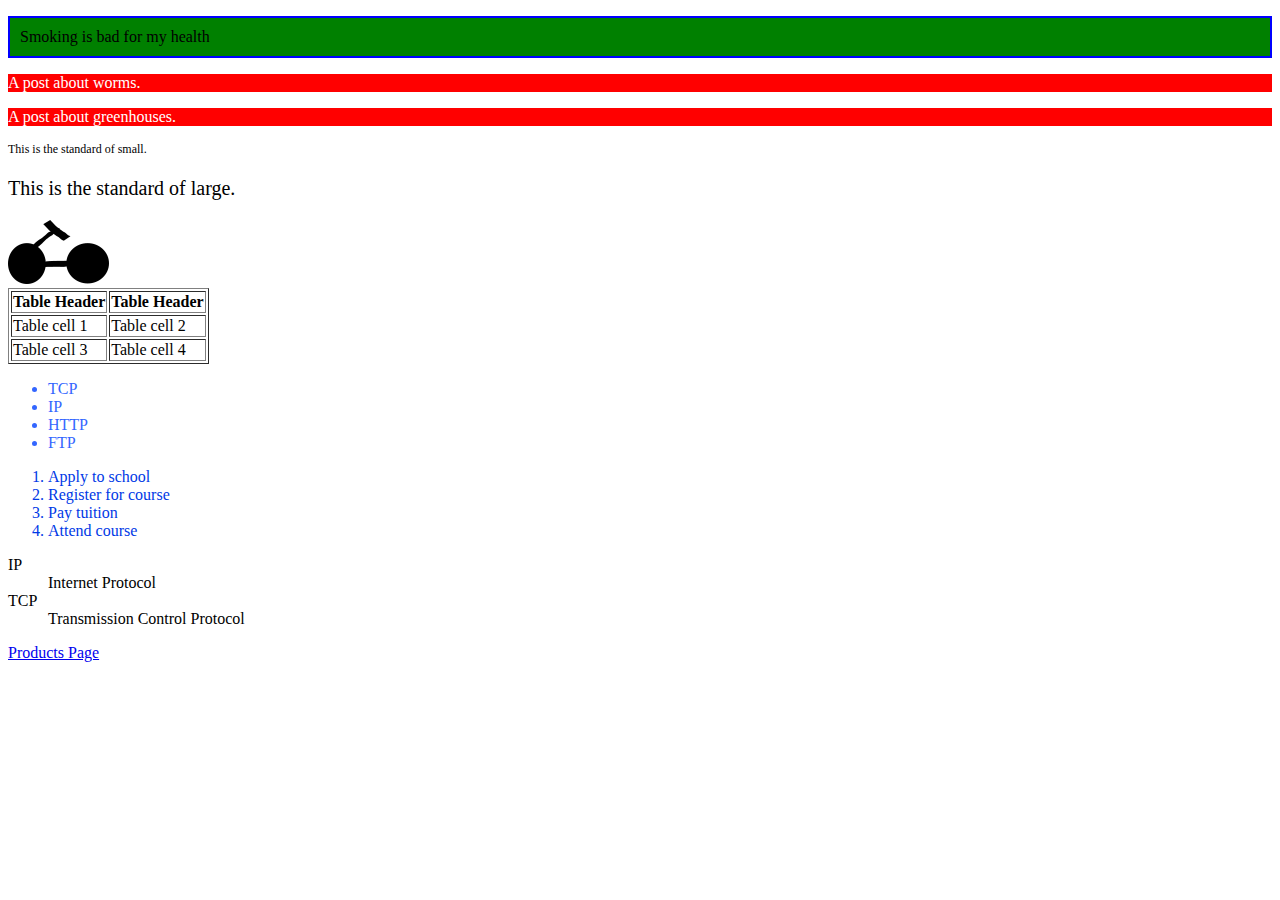
<file: index.html>
<!DOCTYPE html>
<html>
<head>
	<link rel='stylesheet' type='text/css' href='style.css'>
	<meta charset="utf-8"/>
	<title>BP0130205</title>
</head>
<body>
	<!-- Page content here -->
	<p id='opening-para'>Smoking is bad for my health</p>
	<p class='blog-post'>A post about worms.</p>
	<p class='blog-post'>A post about greenhouses.</p>
	<p class='small'>This is the standard of small.</p>
	<p class='large'>This is the standard of large.</p>
<img src="img/logo2.png" alt="logo as bicycle">
<table border="1">
<tr>
<th>Table Header</th>
<th>Table Header</th>
</tr>
<tr>
<td>Table cell 1</td>
<td>Table cell 2</td>
</tr>
<tr>
<td>Table cell 3</td>
<td>Table cell 4</td>
</tr>
</table>
<ul>
<li>TCP</li>
<li>IP</li>
<li>HTTP</li>
<li>FTP</li>
</ul>
<ol>
<li>Apply to school</li>
<li>Register for course</li>
<li>Pay tuition</li>
<li>Attend course</li>
</ol>
<dl>
<dt>IP</dt>
<dd>Internet Protocol</dd>
<dt>TCP</dt>
<dd>Transmission Control Protocol</dd>
</dl>
<a href="products.html">Products Page</a>
</body>
</html>
</file>
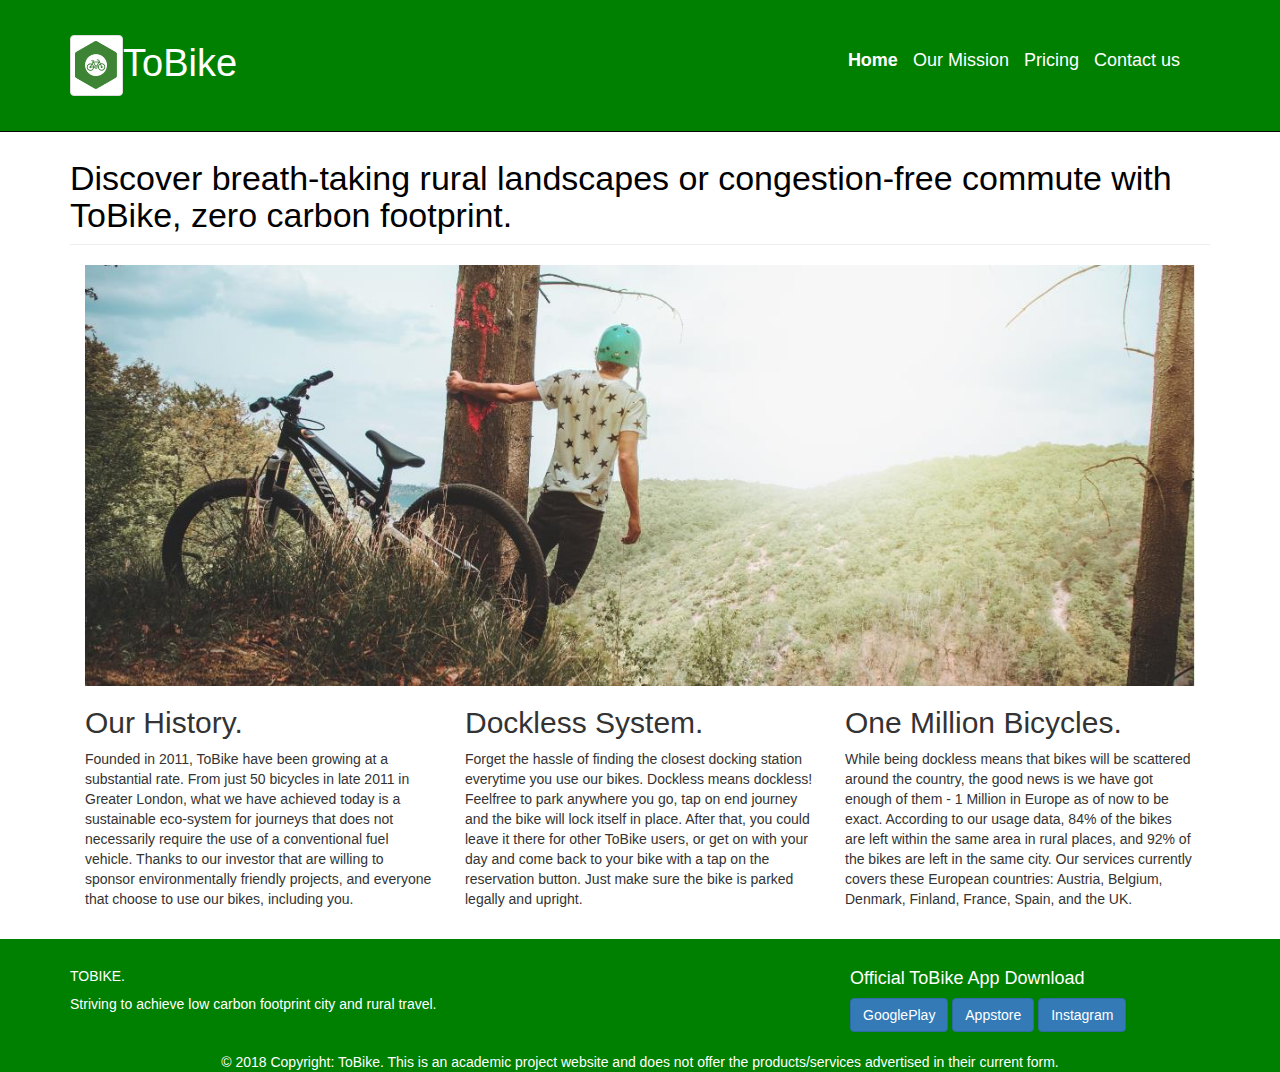
<file: DB-website/index.html>
<!DOCTYPE html>

<html xmlns="http://www.w3.org/1999/xhtml" xml:lang="en" lang="en">


<head>
     <meta http-equiv="content-type" content="text/html;charset=utf-8" />
    <meta name="viewport" content="width=device-width, initial-scale=1">
    <title>Home - ToBike</title>
    <!-- Bootstrap Core CSS don’t modify this link -->
    <link href="css/bootstrap.min.css" rel="stylesheet">
    <!-- Custom CSS don’t modify this link-->
    <link href="css/YourStyle.css" rel="stylesheet">
</head>

<body>
	<div>
    <!-- Navigation -->
    <nav class="navbar navbar-inverse navbar-fixed-top" >
		<!-- .container -->
        <div class="container">
            <!-- Brand and toggle get grouped for better mobile display -->
			
			
<div class="row"> <!-- row for navbar -->
  <div class="col-md-7 col-sm-5 col-xs-3"> <!-- first col for nav bar, optimized to be responsive-->
  <!-- logo and logo text -->
  <a href="index.html" class="navbar-left brand-font"><img class="img-thumbnail" src="images/ToBikeLogo.png" alt="ToBike">ToBike</a>
  </div>
  
  <div class="col-md-5 col-sm-7 col-xs-9"> <!-- second col for nav bar, optimized to be responsive-->

    <div class="navbar-brand"> <!-- nav buttons goes here -->
	  <a class="nav-item navbar-brand" href="contact_us.html">Contact us</a>
	  <a class="nav-item navbar-brand" href="pricing.html">Pricing</a>
	  <a class="nav-item navbar-brand" href="our_mission.html">Our Mission</a>
	  <a class="nav-item navbar-brand active" href="index.html">Home</a>
    </div>

    
   </div>
</div>			
        </div>
     </nav> <!-- End of Navigation -->
        <!-- /.container -->
  
		<!-- Page Content -->
   

<div class="container">


        <div class="row">
            <div class="col-lg-12 col-md-12 col-sm-12 col-xs-12"> <!-- col for content h1, optimized to be responsive-->
                <h1 class="page-header">Discover breath-taking rural landscapes or congestion-free commute with ToBike, zero carbon footprint.</h1>
				<div class="container-fluid page-banner">
<img class="img-responsive center-block" src="images/banner1.jpg" alt="banner">
</div>
				<!-- main content -->
				<div class="col-md-4 col-sm-6 col-xs-12">
				<h2>Our History.</h2>
				<p>Founded in 2011, ToBike have been growing at a substantial rate. From just 50 bicycles in late 2011 in Greater London, what we have achieved today is a sustainable eco-system for journeys that does not necessarily require the use of a conventional fuel vehicle. Thanks to our investor that are willing to sponsor environmentally friendly projects, and everyone that choose to use our bikes, including you.</p>
				</div>
								<div class="col-md-4 col-sm-6 col-xs-12">
				<h2>Dockless System.</h2>
				<p>Forget the hassle of finding the closest docking station everytime you use our bikes. Dockless means dockless! Feelfree to park anywhere you go, tap on end journey and the bike will lock itself in place. After that, you could leave it there for other ToBike users, or get on with your day and come back to your bike with a tap on the reservation button. Just make sure the bike is parked legally and upright.</p>
				</div>
								<div class="col-md-4 col-sm-6 col-xs-12">
				<h2>One Million Bicycles.</h2>
				<p>While being dockless means that bikes will be scattered around the country, the good news is we have got enough of them - 1 Million in Europe as of now to be exact. According to our usage data, 84% of the bikes are left within the same area in rural places, and 92% of the bikes are left in the same city. Our services currently covers these European countries: Austria, Belgium, Denmark, Finland, France, Spain, and the UK.</p>
				</div>

            </div>
		</div>
</div>


     <!-- End of Page Content -->
 
 
    <!-- jQuery -->
    <script src="js/jquery.js"></script>

    <!-- Bootstrap Core JavaScript -->
    <script src="js/bootstrap.min.js"></script>

   </div>

<!-- Footer -->
<footer class="page-footer">
    <!-- container for footer -->
    <div class="container">
      <!-- Grid row -->
      <div class="row">
        <!-- col for footer statement -->
        <div class="col-md-8">

          <!-- Content -->
          <h5 class="text-uppercase">ToBike.</h5>
          <p>Striving to achieve low carbon footprint city and rural travel.</p>

        </div>
        <!-- col for app download section -->
        <div class="col-md-4">
            <!-- buttons to download mobile app (they are actually firefox on appstore and googleplay) -->
				<h4>Official ToBike App Download</h4>
                <a href="https://play.google.com/store/apps/details?id=org.mozilla.firefox&hl=en_GB" target=" _blank" class="btn btn-primary">GooglePlay</a>
                <a href="https://itunes.apple.com/gb/app/firefox-web-browser/id989804926?mt=8" target=" _blank" class="btn btn-primary">Appstore</a>
				<a href="https://www.instagram.com/tobikeinc" target=" _blank" class="btn btn-primary">Instagram</a>

        </div>
      </div>
    </div>
    <!-- Copyright info and acadamic statement -->

    <div class="footer-copyright py-3">© 2018 Copyright: ToBike. This is an academic project website and does not offer the products/services advertised in their current form.
    </div>
	    <div class="footer-copyright footer-italic">
    </div>
    <!-- Copyright -->

  </footer>
  <!-- Footer -->
  </body>
</html>
</file>
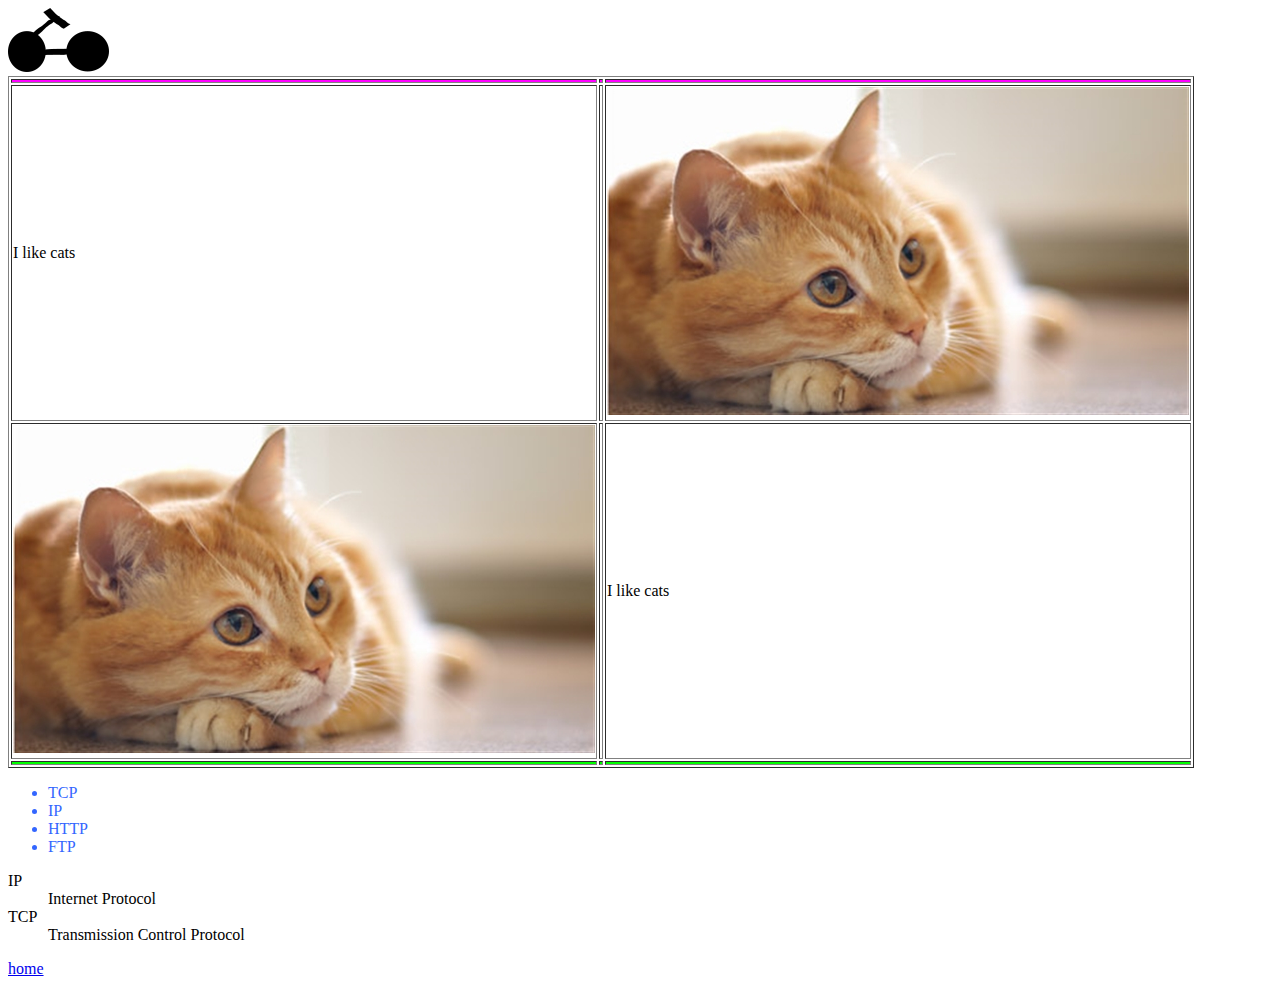
<file: products.html>
<!DOCTYPE html>
<html>
<head>
	<link rel='stylesheet' type='text/css' href='style.css'>
	<meta charset="utf-8"/>
	<title>products</title>
</head>
<body>
	<!-- Page content here -->
<img src="img/logo2.png" alt="logo as bicycle">
<table border="1">
	
<tr bgcolor="#FF00FF">
<th></th>
<th></th>
<th></th>
</tr>

<tr>
<td>I like cats</td>
<td></td>
<td><img src="img/cat.jpg" alt="a lying cat"></td>
</tr>

<tr>
<td><img src="img/cat.jpg" alt="a lying cat"></td>
<td></td>
<td>I like cats</td>
</tr>

<tr bgcolor="#00FF00">
	<td></td>
	<td></td>
	<td></td>
</tr>
</table>
<ul>
<li>TCP</li>
<li>IP</li>
<li>HTTP</li>
<li>FTP</li>
</ul>

<dl>
<dt>IP</dt>
<dd>Internet Protocol</dd>
<dt>TCP</dt>
<dd>Transmission Control Protocol</dd>
</dl>
<a href="index.html">home</a>
</body>
</html>
</file>
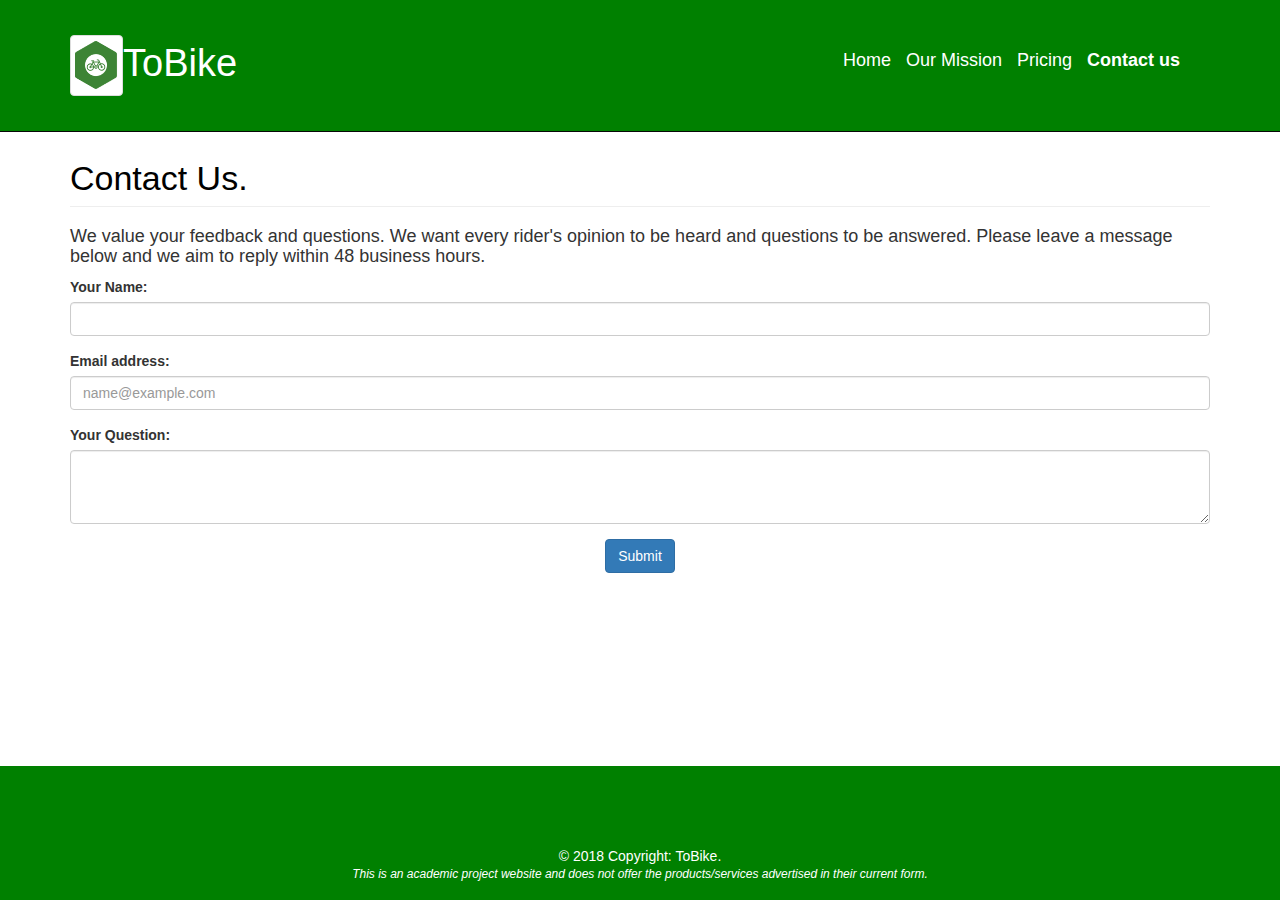
<file: DB-website/contact_us.html>
<!DOCTYPE html>

<html xmlns="http://www.w3.org/1999/xhtml" xml:lang="en" lang="en">


<head>
     <meta http-equiv="content-type" content="text/html;charset=utf-8" />
    <meta name="viewport" content="width=device-width, initial-scale=1">
    <title>Contact Us - ToBike</title>
    <!-- Bootstrap Core CSS don’t modify this link -->
    <link href="css/bootstrap.min.css" rel="stylesheet">
    <!-- Custom CSS don’t modify this link-->
    <link href="css/YourStyle.css" rel="stylesheet">
    
</head>

<body>
	<div>
    <!-- Navigation -->
    <nav class="navbar navbar-inverse navbar-fixed-top" >
		<!-- .container -->
        <div class="container">
            <!-- Brand and toggle get grouped for better mobile display -->
			
			
<div class="row"> <!-- row for navbar -->
  <div class="col-md-7 col-sm-5 col-xs-12"> <!-- first col for nav bar, optimized to be responsive-->
  <!-- logo and logo text -->
  <a href="index.html" class="navbar-left brand-font"><img class="img-thumbnail" src="images/ToBikeLogo.png" alt="ToBike">ToBike</a>
  </div>
  
  <div class="col-md-5 col-sm-7 col-xs-12"> <!-- second col for nav bar, optimized to be responsive-->

    <div class="navbar-brand"> <!-- nav buttons goes here -->
	  <a class="nav-item navbar-brand active" href="contact_us.html">Contact us</a>
	  <a class="nav-item navbar-brand" href="pricing.html">Pricing</a>
	  <a class="nav-item navbar-brand" href="our_mission.html">Our Mission</a>
	  <a class="nav-item navbar-brand" href="index.html">Home</a>
    </div>
    
   </div>
</div>			
        </div>
     </nav> <!-- End of Navigation -->
        <!-- /.container -->
  
		<!-- Page Content -->
   

<div class="container">

        <div class="row">
            <div class="col-lg-12">
                <h1 class="page-header">Contact Us.</h1>
				<!-- main content -->
				<h4>
				We value your feedback and questions. We want every rider's opinion to be heard and questions to be answered. Please leave a message below and we aim to reply within 48 business hours.
				</h4>
<form>

  <div class="form-group">
    <label for="exampleFormControlInput1">Your Name:</label>
    <input class="form-control" id="exampleFormControlInput1" placeholder="">
  </div>
  <div class="form-group">
    <label for="exampleFormControlInput1">Email address:</label>
    <input type="email" class="form-control" id="exampleFormControlInput2" placeholder="name@example.com">
  </div>
  <div class="form-group">
    <label for="exampleFormControlTextarea1">Your Question:</label>
    <textarea class="form-control" id="exampleFormControlTextarea1" rows="3"></textarea>
  </div>
</form>
<div class="col-md-12 text-center">
<a href="submit_successful.html" class="btn btn-primary">Submit</a>
</div>
            </div>
		</div>
</div>


     <!-- End of Page Content -->
 
 
    <!-- jQuery -->
    <script src="js/jquery.js"></script>

    <!-- Bootstrap Core JavaScript -->
    <script src="js/bootstrap.min.js"></script>

   </div>

<!-- Footer -->
<footer class="page-footer footer3">

    <!-- Copyright info and acadamic statement -->
    <div class="footer-copyright py-3 footer2">© 2018 Copyright: ToBike.
    </div>
	    <div class="footer-copyright footer-italic">This is an academic project website and does not offer the products/services advertised in their current form.
    </div>
    <!-- Copyright -->

  </footer>
  <!-- Footer -->
  </body>
</html>
</file>
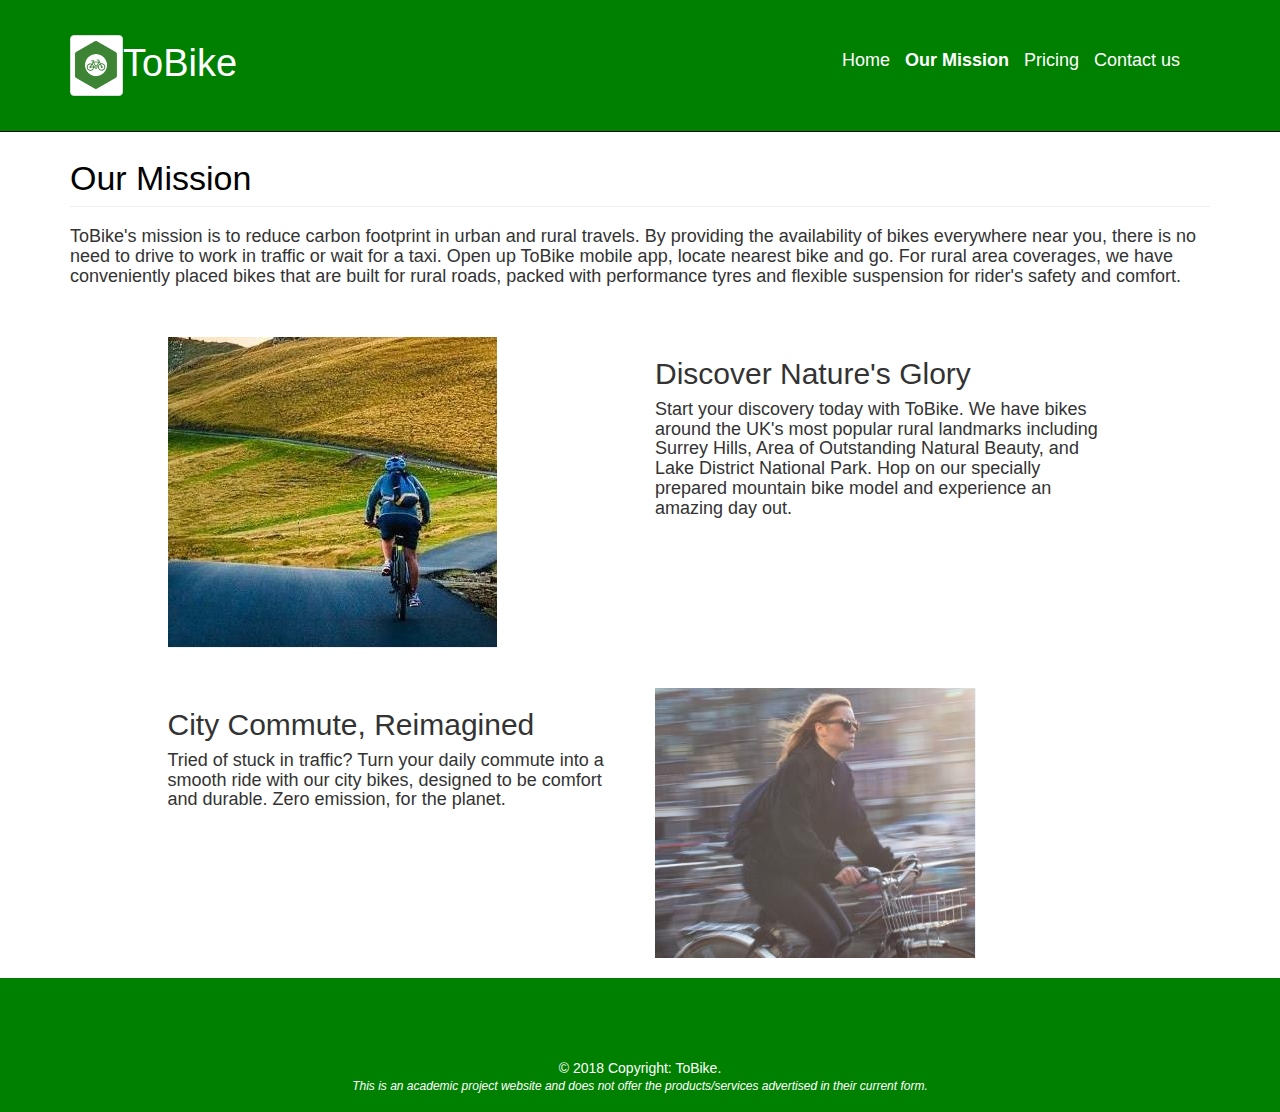
<file: DB-website/our_mission.html>
<!DOCTYPE html>

<html xmlns="http://www.w3.org/1999/xhtml" xml:lang="en" lang="en">


<head>
     <meta http-equiv="content-type" content="text/html;charset=utf-8" />
    <meta name="viewport" content="width=device-width, initial-scale=1">
    <title>Our Mission - ToBike</title>
    <!-- Bootstrap Core CSS don’t modify this link -->
    <link href="css/bootstrap.min.css" rel="stylesheet">
    <!-- Custom CSS don’t modify this link-->
    <link href="css/YourStyle.css" rel="stylesheet">
    
</head>

<body>
	<div>
    <!-- Navigation -->
    <nav class="navbar navbar-inverse navbar-fixed-top" >
		<!-- .container -->
        <div class="container">
            <!-- Brand and toggle get grouped for better mobile display -->
			
			
<div class="row"> <!-- row for navbar -->
  <div class="col-md-7 col-sm-5 col-xs-12"> <!-- first col for nav bar, optimized to be responsive-->
  <!-- logo and logo text -->
  <a href="index.html" class="navbar-left brand-font"><img class="img-thumbnail" src="images/ToBikeLogo.png" alt="ToBike">ToBike</a>
  </div>
  
  <div class="col-md-5 col-sm-7 col-xs-12"> <!-- second col for nav bar, optimized to be responsive-->

    <div class="navbar-brand"> <!-- nav buttons goes here -->
	  <a class="nav-item navbar-brand" href="contact_us.html">Contact us</a>
	  <a class="nav-item navbar-brand" href="pricing.html">Pricing</a>
	  <a class="nav-item navbar-brand active" href="our_mission.html">Our Mission</a>
	  <a class="nav-item navbar-brand" href="index.html">Home</a>
    </div>

    
   </div>
</div>			
        </div>
     </nav> <!-- End of Navigation -->
        <!-- /.container -->
  
		<!-- Page Content -->
   

<div class="container">

        <div class="row">
            <div class="col-lg-12">
                <h1 class="page-header">Our Mission</h1>
				<!-- main content -->
				<h4>
				ToBike's mission is to reduce carbon footprint in urban and rural travels. By providing the availability of bikes everywhere near you, there is no need to drive to work in traffic or wait for a taxi. Open up ToBike mobile app, locate nearest bike and go. For rural area coverages, we have conveniently placed bikes that are built for rural roads, packed with performance tyres and flexible suspension for rider's safety and comfort.
				</h4>
				</div>
				</div>
				</div>
				<div class="container">
				<div class="row">
				<div class="col-md-1"></div>
				<div class="col-md-5"><img class="img-responsive" src="images/banner2.jpg" alt="banner">
            </div>
			<div class="col-md-5">
			<h2>Discover Nature's Glory</h2>
			<h4>Start your discovery today with ToBike. We have bikes around the UK's most popular rural landmarks including Surrey Hills, Area of Outstanding Natural Beauty, and Lake District National Park. Hop on our specially prepared mountain bike model and experience an amazing day out.</h4>
            </div>
			<div class="col-md-1"></div>
			</div>
			</div>
			<div class="container">
			<div class="row">
			<div class="col-md-1"></div>
			<div class="col-md-5">
			<h2>City Commute, Reimagined</h2>
			<h4>Tried of stuck in traffic? Turn your daily commute into a smooth ride with our city bikes, designed to be comfort and durable. Zero emission, for the planet.</h4>
            </div>
			<div class="col-md-5"><img class="img-responsive" src="images/banner3.jpg" alt="banner">
            </div>
			<div class="col-md-1"></div>
			</div>
		</div>
		</div>



     <!-- End of Page Content -->
 
 
    <!-- jQuery -->
    <script src="js/jquery.js"></script>

    <!-- Bootstrap Core JavaScript -->
    <script src="js/bootstrap.min.js"></script>


<!-- Footer -->

<footer class="page-footer">
    <!-- Copyright info and acadamic statement -->
    <div class="footer-copyright py-3 footer2">© 2018 Copyright: ToBike.
    </div>
	    <div class="footer-copyright footer-italic">This is an academic project website and does not offer the products/services advertised in their current form.
    </div>
    <!-- Copyright -->

  </footer>
  <!-- Footer -->
  </body>
</html>
</file>
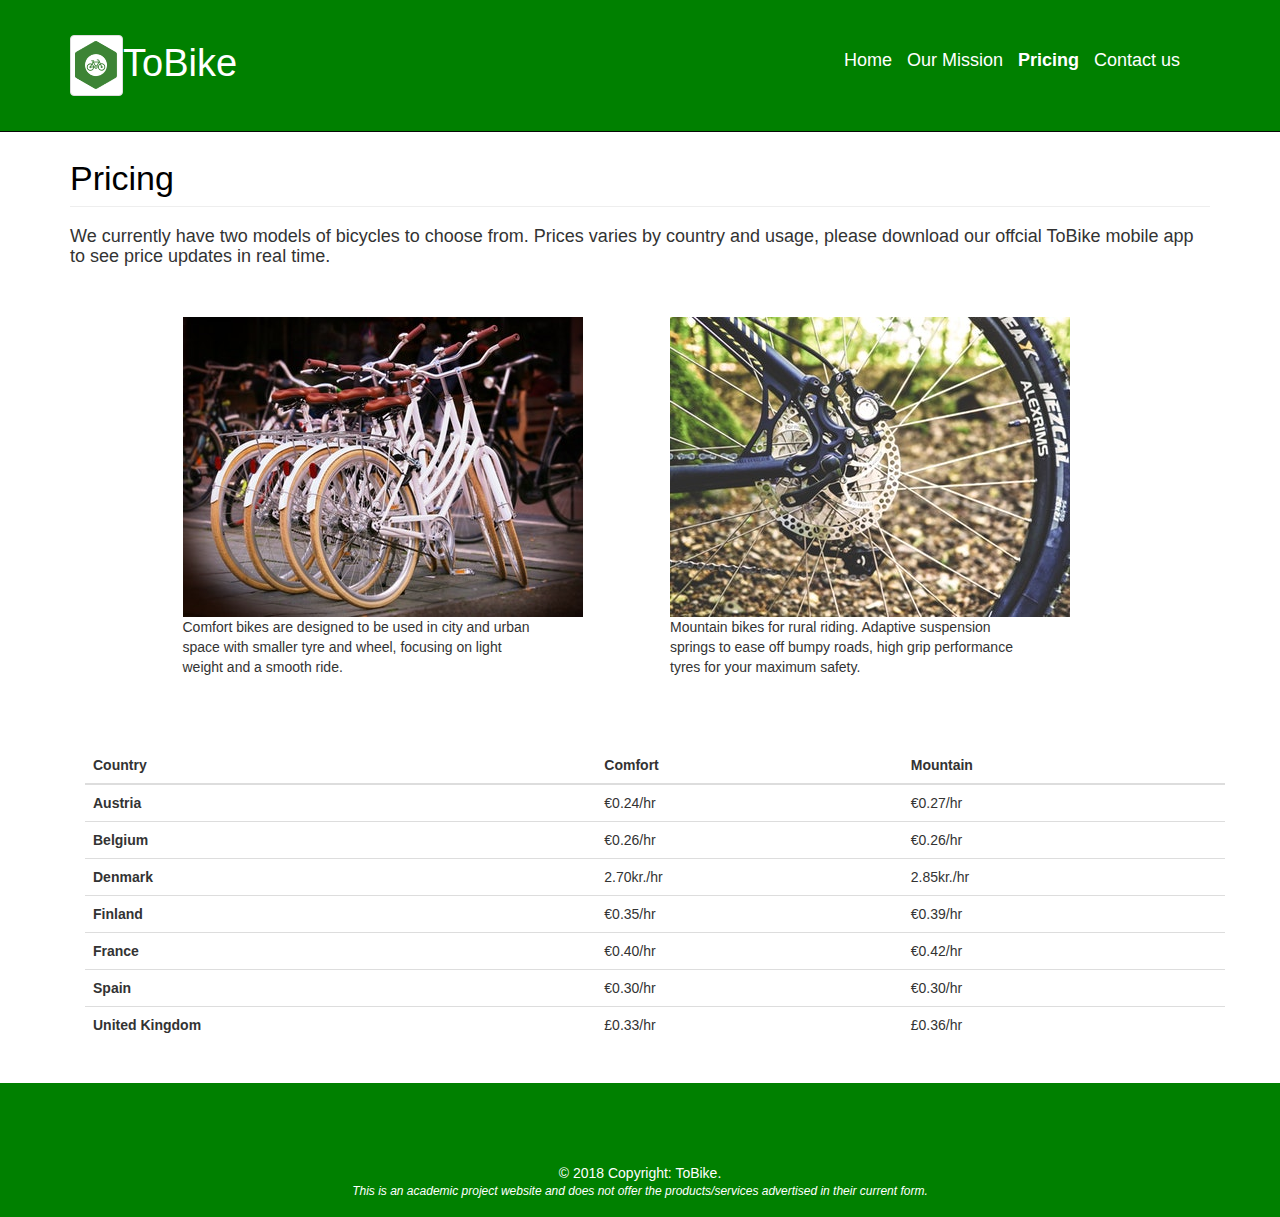
<file: DB-website/pricing.html>
<!DOCTYPE html>

<html xmlns="http://www.w3.org/1999/xhtml" xml:lang="en" lang="en">


<head>
     <meta http-equiv="content-type" content="text/html;charset=utf-8" />
    <meta name="viewport" content="width=device-width, initial-scale=1">
    <title>Pricing - ToBike</title>
    <!-- Bootstrap Core CSS don’t modify this link -->
    <link href="css/bootstrap.min.css" rel="stylesheet">
    <!-- Custom CSS don’t modify this link-->
    <link href="css/YourStyle.css" rel="stylesheet">
    
</head>

<body>
	<div>
    <!-- Navigation -->
    <nav class="navbar navbar-inverse navbar-fixed-top" >
		<!-- .container -->
        <div class="container">
            <!-- Brand and toggle get grouped for better mobile display -->
			
			
<div class="row"> <!-- row for navbar -->
  <div class="col-md-7 col-sm-5 col-xs-12"> <!-- first col for nav bar, optimized to be responsive-->
  <!-- logo and logo text -->
  <a href="index.html" class="navbar-left brand-font"><img class="img-thumbnail" src="images/ToBikeLogo.png" alt="ToBike">ToBike</a>
  </div>
  
  <div class="col-md-5 col-sm-7 col-xs-12"> <!-- second col for nav bar, optimized to be responsive-->

    <div class="navbar-brand"> <!-- nav buttons goes here -->
	  <a class="nav-item navbar-brand" href="contact_us.html">Contact us</a>
	  <a class="nav-item navbar-brand active" href="pricing.html">Pricing</a>
	  <a class="nav-item navbar-brand" href="our_mission.html">Our Mission</a>
	  <a class="nav-item navbar-brand" href="index.html">Home</a>
    </div>

    
   </div>
</div>			
        </div>
     </nav> <!-- End of Navigation -->
        <!-- /.container -->
  
		<!-- Page Content -->
   

<div class="container">

        <div class="row">
            <div class="col-lg-12">
                <h1 class="page-header">Pricing</h1>
				<!-- main content -->
				<h4>We currently have two models of bicycles to choose from. Prices varies by country and usage, please download our offcial ToBike mobile app to see price updates in real time.
				</h4>
            </div>
		</div>
						<div class="container">
				<div class="row">
				<div class="col-md-1"></div>
				<div class="col-md-5"><img class="img-responsive" src="images/cbike.jpg" alt="comfort bike">
            </div>

			<div class="col-md-6"><img class="img-responsive" src="images/mbike.jpeg" alt="mountain bike">
</div>
			<div class="container">
			<div class="row">
			<div class="col-md-1"></div>
<div class="col-md-4"><p>Comfort bikes are designed to be used in city and urban space with smaller tyre and wheel, focusing on light weight and a smooth ride.</p>
</div>
<div class="col-md-1"></div>
<div class="col-md-4"><p>Mountain bikes for rural riding. Adaptive suspension springs to ease off bumpy roads, high grip performance tyres for your maximum safety.</p>
</div>
<div class="col-md-1"></div>
            </div>
			</div>
		</div>
		<div class="row">
		<div class="col-lg-12">
		<table class="table">
  <thead>
    <tr>
      <th scope="col">Country</th>
      <th scope="col">Comfort</th>
      <th scope="col">Mountain</th>
    </tr>
  </thead>
  <tbody>
    <tr>
      <th scope="row">Austria</th>
      <td>€0.24/hr</td>
      <td>€0.27/hr</td>
    </tr>
    <tr>
      <th scope="row">Belgium</th>
      <td>€0.26/hr</td>
      <td>€0.26/hr</td>
    </tr>
    <tr>
      <th scope="row">Denmark</th>
      <td>2.70kr./hr</td>
      <td>2.85kr./hr</td>
    </tr>
	    <tr>
      <th scope="row">Finland</th>
      <td>€0.35/hr</td>
      <td>€0.39/hr</td>
    </tr>
	    <tr>
      <th scope="row">France</th>
      <td>€0.40/hr</td>
      <td>€0.42/hr</td>
    </tr>
	    <tr>
      <th scope="row">Spain</th>
      <td>€0.30/hr</td>
      <td>€0.30/hr</td>
    </tr>
	    <tr>
      <th scope="row">United Kingdom</th>
      <td>£0.33/hr</td>
      <td>£0.36/hr</td>
    </tr>
  </tbody>
</table>
</div>
</div>
</div>
</div>

     <!-- End of Page Content -->
 
 
    <!-- jQuery -->
    <script src="js/jquery.js"></script>

    <!-- Bootstrap Core JavaScript -->
    <script src="js/bootstrap.min.js"></script>

   </div>

<!-- Footer -->
<footer class="page-footer">
    <!-- Copyright info and acadamic statement -->
    <div class="footer-copyright py-3 footer2">© 2018 Copyright: ToBike.
    </div>
	    <div class="footer-copyright footer-italic">This is an academic project website and does not offer the products/services advertised in their current form.
    </div>
    <!-- Copyright -->

  </footer>
  <!-- Footer -->
  </body>
</html>
</file>
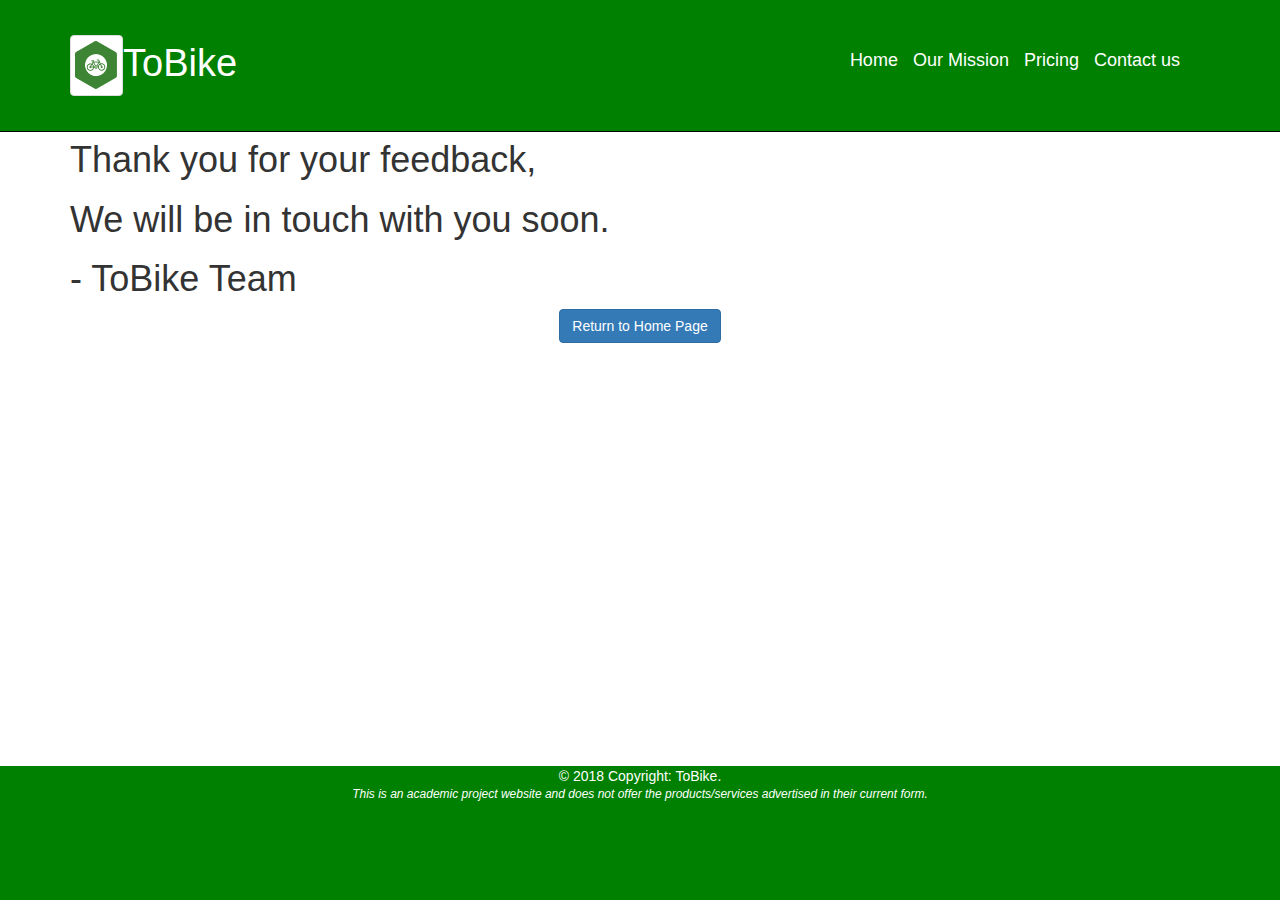
<file: DB-website/submit_successful.html>
<!DOCTYPE html>

<html xmlns="http://www.w3.org/1999/xhtml" xml:lang="en" lang="en">


<head>
     <meta http-equiv="content-type" content="text/html;charset=utf-8" />
    <meta name="viewport" content="width=device-width, initial-scale=1">
    <title>Submit Successful</title>
    <!-- Bootstrap Core CSS don’t modify this link -->
    <link href="css/bootstrap.min.css" rel="stylesheet">
    <!-- Custom CSS don’t modify this link-->
    <link href="css/YourStyle.css" rel="stylesheet">
    
</head>

<body>
	<div>
    <!-- Navigation -->
    <nav class="navbar navbar-inverse navbar-fixed-top" >
		<!-- .container -->
        <div class="container">
            <!-- Brand and toggle get grouped for better mobile display -->
			
			
<div class="row"> <!-- row for navbar -->
  <div class="col-md-7 col-sm-5 col-xs-12"> <!-- first col for nav bar, optimized to be responsive-->
  <!-- logo and logo text -->
  <a href="index.html" class="navbar-left brand-font"><img class="img-thumbnail" src="images/ToBikeLogo.png" alt="ToBike">ToBike</a>
  </div>
  
  <div class="col-md-5 col-sm-7 col-xs-12"> <!-- second col for nav bar, optimized to be responsive-->

    <div class="navbar-brand"> <!-- nav buttons goes here -->
	  <a class="nav-item navbar-brand" href="contact_us.html">Contact us</a>
	  <a class="nav-item navbar-brand" href="pricing.html">Pricing</a>
	  <a class="nav-item navbar-brand" href="our_mission.html">Our Mission</a>
	  <a class="nav-item navbar-brand" href="index.html">Home</a>
    </div>

    
   </div>
</div>			
        </div>
     </nav> <!-- End of Navigation -->
        <!-- /.container -->
  
		<!-- Page Content -->
   

<div class="container">

        <div class="row">
            <div class="col-lg-12">
                <h1>Thank you for your feedback,</h1>
				 <h1>We will be in touch with you soon.</h1>
				 <h1>- ToBike Team</h1>
<div class="col-md-12 text-center">
<a href="index.html" class="btn btn-primary">Return to Home Page</a>
</div>


     <!-- End of Page Content -->
 
 
    <!-- jQuery -->
    <script src="js/jquery.js"></script>

    <!-- Bootstrap Core JavaScript -->
    <script src="js/bootstrap.min.js"></script>

   </div>
   </div>
   </div>
   </div>

<!-- Footer -->
<footer class="page-footer footer3">
    <!-- Copyright info and acadamic statement -->
    <div class="footer-copyright py-3">© 2018 Copyright: ToBike.
    </div>
	    <div class="footer-copyright footer-italic">This is an academic project website and does not offer the products/services advertised in their current form.
    </div>
    <!-- Copyright -->

  </footer>
  <!-- Footer -->
  </body>
</html>
</file>
<file: style.css>
#opening-para{
background-color:green;
padding:10px;
border:2px solid blue;
}

.blog-post{
background-color:red;
color:white;
}

ul{
color: #3366ff;
}

ol{
color: #0039e6;
}

body{
font-size: 100%;
}

p{
font-size: 100%;
}

.small{
font-size:75%; /*equivalent to 12px */
}

.large{
font-size:125%; /*equivalent to 20px */
}
</file>
<file: DB-website/css/YourStyle.css>
/* set styles for body, modified background color to white for better contrast*/
html, body {
    height: 100%;
    background-color: white;
    padding-top: 50px;
}
/* set the style for page-header to blue, modified to black for better contrast*/
.page-header{
color: black;}

/* set the style for navbar brand blue, modified to green to better reflect business nature*/
.navbar-brand{
background-color: green;
float: right;
}
/* set the style for navbar background to red, modified to green to better reflect business nature*/
.navbar{
background-color: green;

}

/* Add your styles below with commenst */
/* sets logo text font and color */
a.brand-font {
	font-size: 38px;
	color: white;
    font-family: "Verdana",Arial,sans-serif;
    text-decoration: none;
	padding: 15px;
	padding-left: 0px;
}
/* change hover links of nav buttons to orange, from white */
a.nav-item.navbar-brand:hover {
	color: orange;
}
/* sets nav-brand links font to bold to inform user which page they are on right now */
.active {
font-weight: bold;
}
/* sets nav buttons font color when not hovering*/
.navbar-inverse .navbar-brand{
	color: white;
}
/* styles content header h1 with font and size*/
.page-header{
	font-size:34px;
	font-family: "Verdana",Arial,sans-serif;
}
/* centres footer copyright text*/
.footer-copyright{
	text-align: center;
}
/* styling of footer statement*/
.footer-italic{
	font-style: italic;
	font-size: 12px;
}
/* set footer paddings, font color to white, and background color to green to match rest*/
footer {
	color: white;
	background-color: green;
}
/* page footer height to match nav bar*/
.page-footer {
	height: 133.767px;
}
/* increase row top and bottom padding to make it more readable*/
.row {
	padding-top: 20px;
	padding-bottom: 20px;
}
/* pushes footer content off to bottom of the page*/
.footer-copyright.py-3.footer2 {
	padding-top: 80px;
}
/* pushes footer to bottom of the page when content is little on the page, matching height footer3 is used on pages with little content*/
.footer3 {
   position:absolute;
   bottom:0;
   width:100%;
   height:133.767px;
}
</file>
